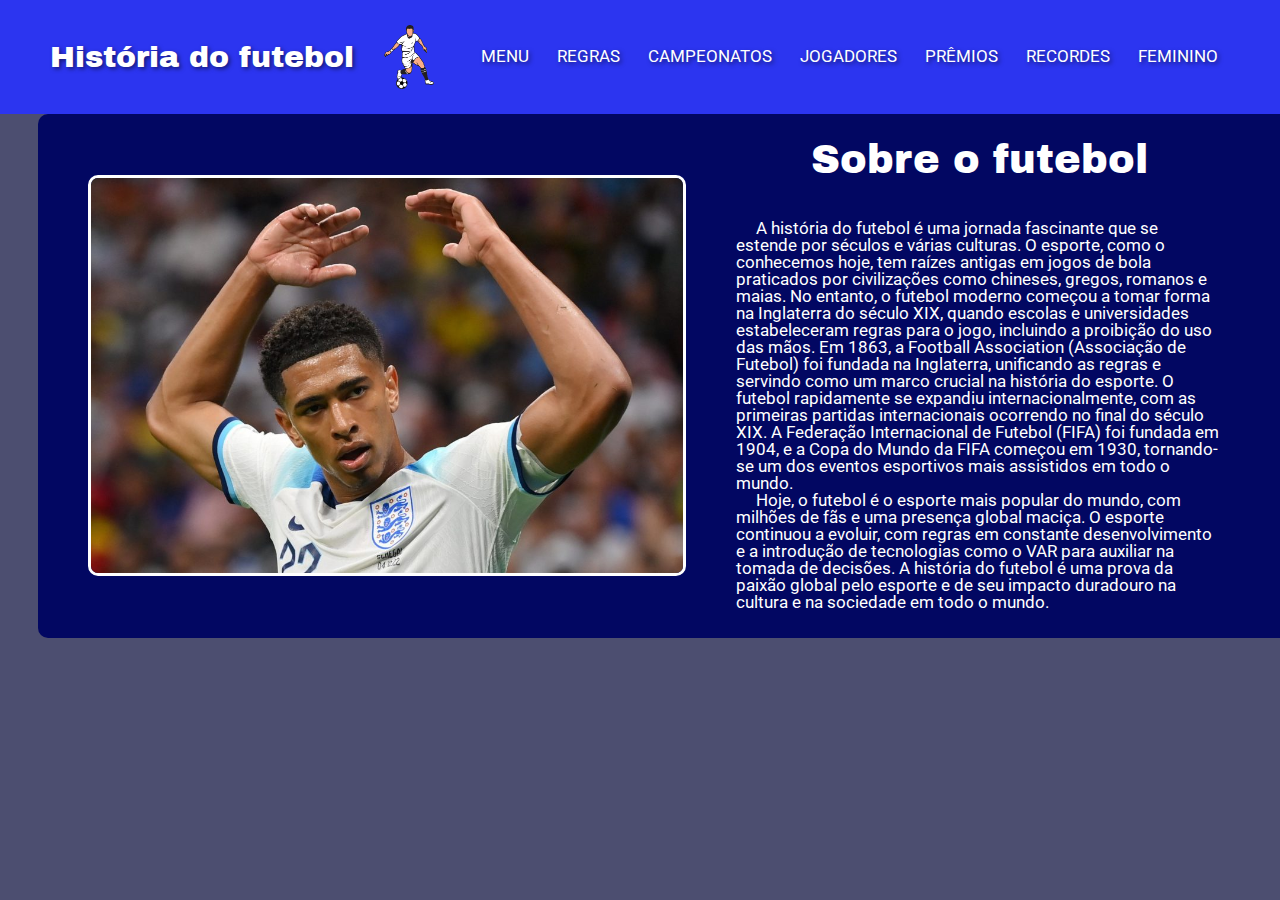
<file: index.html>
<!DOCTYPE html>
<html lang="pt-br">
<head>
    <meta charset="UTF-8">
    <meta name="viewport" content="width=device-width, initial-scale=1.0">
    <title>Futebol</title>
    <link rel="stylesheet" href="styles/reset.css">
    <link rel="stylesheet" href="styles/styles.css">
    <link rel="stylesheet" href="styles/header.css">
    <link rel="stylesheet" href="styles/main.css">
    <link rel="shortcut icon" href="assets/bola.png" type="image/x-icon">
</head>
<body>
    <div class="header">
        <div class="header__caixa">
            <h2 class="header__titulo">História do futebol</h2>
            <img class="header__img" src="assets/jogador.png" alt="Imagem bola de futebol">
        </div>
        <div class="header__botoes">
            <a class="header__link" href="index.html" target="_self">
                MENU
            </a>
            <a class="header__link" href="regras.html" target="_self">
            REGRAS
            </a>
            <a class="header__link" href="campeonatos.html" target="_self">
                CAMPEONATOS
            </a>
            <a class="header__link" href="jogadores.html" target="_self">
                JOGADORES
            </a>
            <a class="header__link" href="premios.html" target="_self">
                PRÊMIOS
            </a>
            <a class="header__link" href="recordes.html" target="_self">
                RECORDES
            </a>
            <a class="header__link" href="feminino.html" target="_self">
                FEMININO
            </a>
        </div>
    </div>

    <main class="main">
        <div class="main__caixa">
            <img class="main__img" src="assets/bellingham.jpeg" alt="Jude Bellingham">
            <div class="main__conteudo">
                <h1 class="main__titulo">Sobre o futebol</h1>
                <p class="main__texto">A história do futebol é uma jornada fascinante que se estende por séculos e várias culturas. O esporte, como o conhecemos hoje, tem raízes antigas em jogos de bola praticados por civilizações como chineses, gregos, romanos e maias. No entanto, o futebol moderno começou a tomar forma na Inglaterra do século XIX, quando escolas e universidades estabeleceram regras para o jogo, incluindo a proibição do uso das mãos. Em 1863, a Football Association (Associação de Futebol) foi fundada na Inglaterra, unificando as regras e servindo como um marco crucial na história do esporte. O futebol rapidamente se expandiu internacionalmente, com as primeiras partidas internacionais ocorrendo no final do século XIX. A Federação Internacional de Futebol (FIFA) foi fundada em 1904, e a Copa do Mundo da FIFA começou em 1930, tornando-se um dos eventos esportivos mais assistidos em todo o mundo. </p>
                <p class="main__texto">Hoje, o futebol é o esporte mais popular do mundo, com milhões de fãs e uma presença global maciça. O esporte continuou a evoluir, com regras em constante desenvolvimento e a introdução de tecnologias como o VAR para auxiliar na tomada de decisões. A história do futebol é uma prova da paixão global pelo esporte e de seu impacto duradouro na cultura e na sociedade em todo o mundo.</p> 
            </div>
        </div>
    </main>
</body>
</html>
</file>
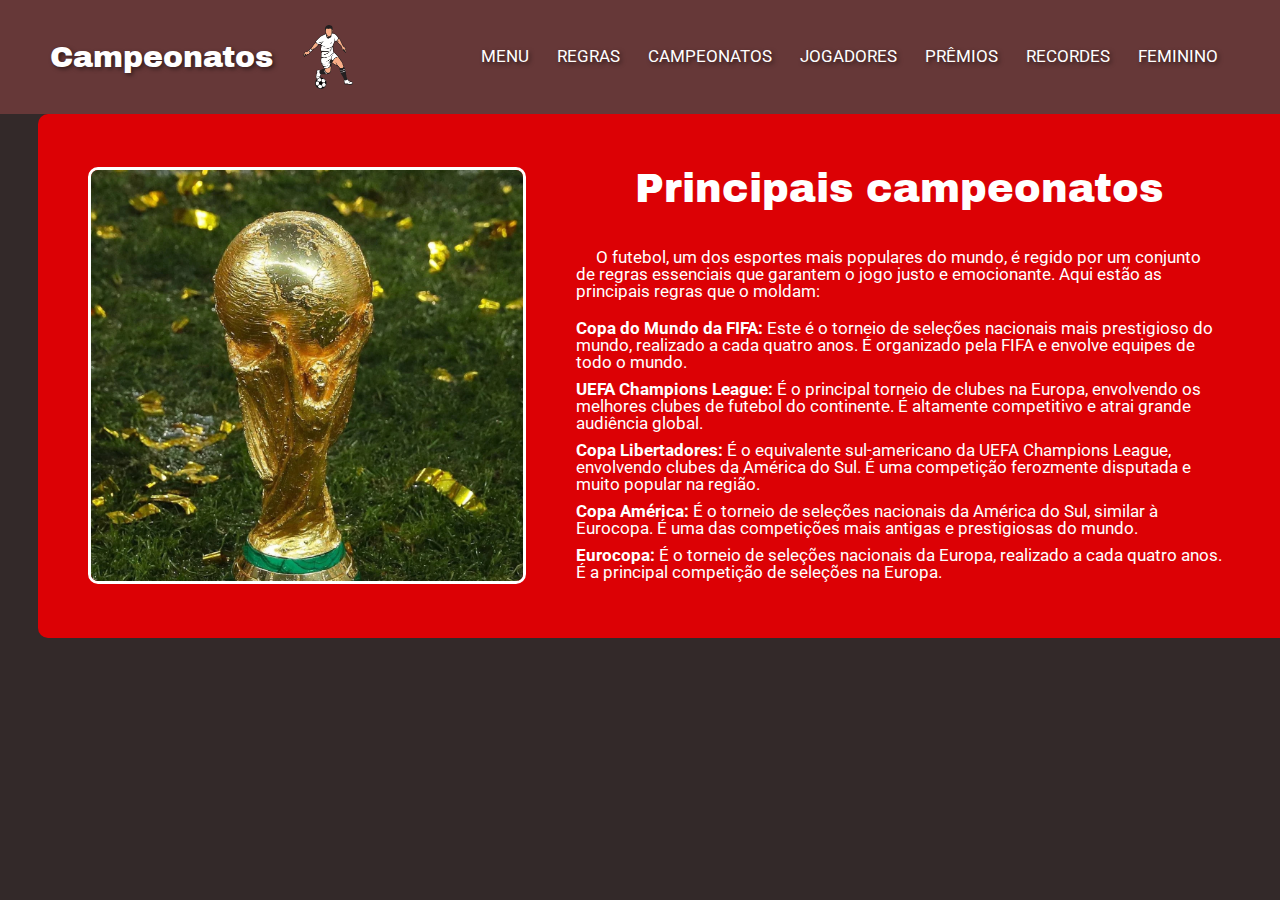
<file: campeonatos.html>
<!DOCTYPE html>
<html lang="pt-br">
<head>
    <meta charset="UTF-8">
    <meta name="viewport" content="width=device-width, initial-scale=1.0">
    <title>Futebol</title>
    <link rel="stylesheet" href="styles/reset.css">
    <link rel="stylesheet" href="styles/styles.css">
    <link rel="stylesheet" href="styles/header.css">
    <link rel="stylesheet" href="styles/main.css">
    <link rel="shortcut icon" href="assets/bola.png" type="image/x-icon">
    <link rel="stylesheet" href="styles/regras.css">
    <link rel="stylesheet" href="styles/campeonato.css">
</head>
<body>
    <div class="header">
        <div class="header__caixa">
            <h2 class="header__titulo">Campeonatos</h2>
            <img class="header__img" src="assets/jogador.png" alt="Imagem bola de futebol">
        </div>
        <div class="header__botoes">
            <a class="header__link" href="index.html" target="_self">
                MENU
            </a>
            <a class="header__link" href="regras.html">
                REGRAS
            </a>
            <a class="header__link" href="campeonatos.html">
                CAMPEONATOS
            </a>
            <a class="header__link" href="jogadores.html">
                JOGADORES
            </a>
            <a class="header__link" href="premios.html">
                PRÊMIOS
            </a>
            <a class="header__link" href="recordes.html">
                RECORDES
            </a>
            <a class="header__link" href="feminino.html">
                FEMININO
            </a>
        </div>
    </div>

    <main class="main">
        <div class="main__caixa">
            <img class="main__img" src="assets/cdm.jpeg" alt="Jude Bellingham">
            <div class="main__conteudo">
                <h1 class="main__titulo">Principais campeonatos</h1>
                <p class="main__texto">O futebol, um dos esportes mais populares do mundo, é regido por um conjunto de regras essenciais que garantem o jogo justo e emocionante. Aqui estão as principais regras que o moldam:</p>
                <ul class="main__lista">
                    <li class="main__lista-item">
                        <strong>Copa do Mundo da FIFA:</strong> Este é o torneio de seleções nacionais mais prestigioso do mundo, realizado a cada quatro anos. É organizado pela FIFA e envolve equipes de todo o mundo.
                    </li>
                    <li class="main__lista-item">
                        <strong>UEFA Champions League:</strong> É o principal torneio de clubes na Europa, envolvendo os melhores clubes de futebol do continente. É altamente competitivo e atrai grande audiência global.
                    </li>
                    <li class="main__lista-item">
                        <strong>Copa Libertadores:</strong> É o equivalente sul-americano da UEFA Champions League, envolvendo clubes da América do Sul. É uma competição ferozmente disputada e muito popular na região.
                    </li>
                    <li class="main__lista-item">
                        <strong>Copa América:</strong> É o torneio de seleções nacionais da América do Sul, similar à Eurocopa. É uma das competições mais antigas e prestigiosas do mundo.
                    </li>
                    <li class="main__lista-item">
                        <strong>Eurocopa:</strong> É o torneio de seleções nacionais da Europa, realizado a cada quatro anos. É a principal competição de seleções na Europa.
                    </li>
                </ul> 
            </div>
        </div>
    </main>
</body>
</html>
</file>
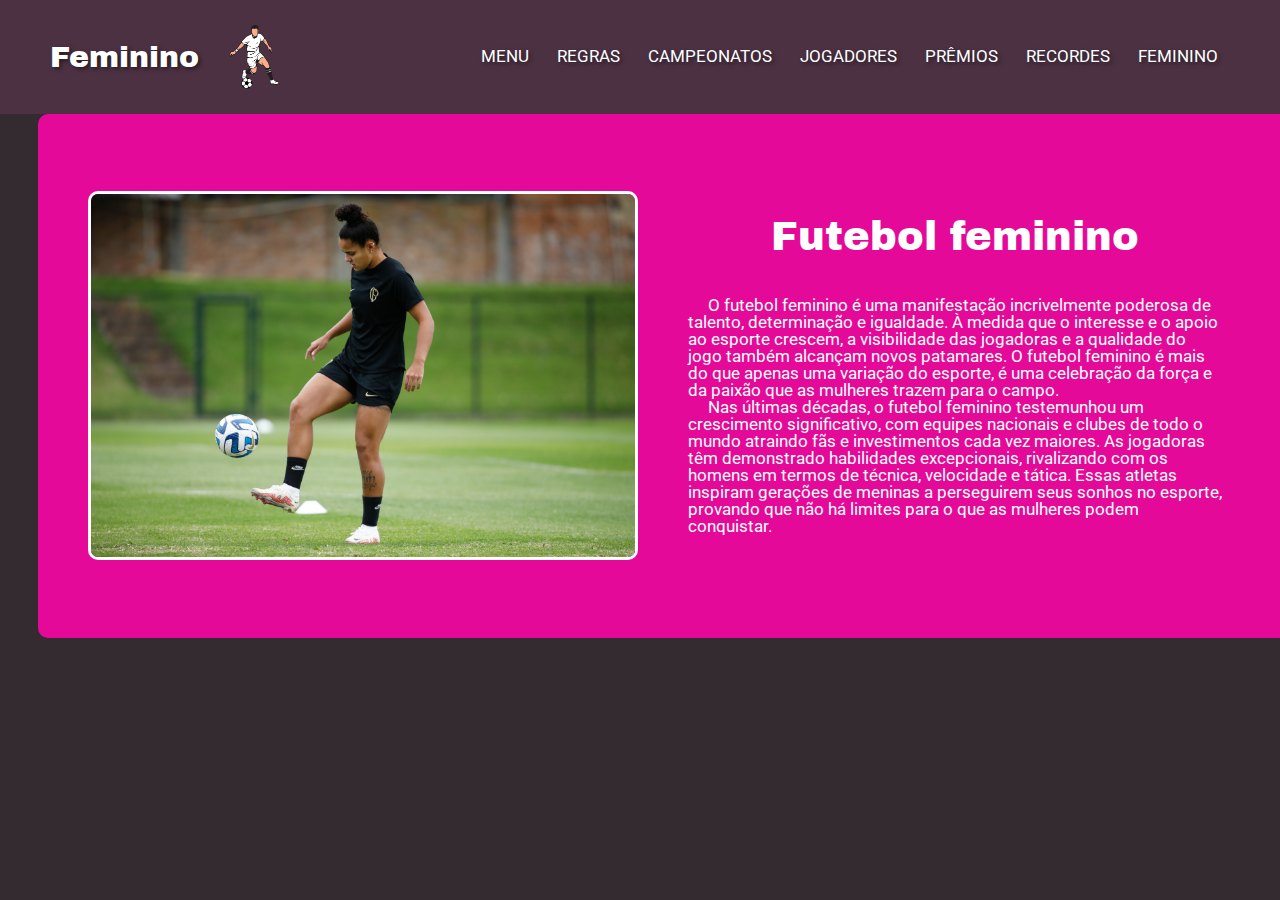
<file: feminino.html>
<!DOCTYPE html>
<html lang="pt-br">
<head>
    <meta charset="UTF-8">
    <meta name="viewport" content="width=device-width, initial-scale=1.0">
    <title>Futebol</title>
    <link rel="stylesheet" href="styles/reset.css">
    <link rel="stylesheet" href="styles/styles.css">
    <link rel="stylesheet" href="styles/header.css">
    <link rel="stylesheet" href="styles/main.css">
    <link rel="stylesheet" href="styles/feminino.css">
    <link rel="shortcut icon" href="assets/bola.png" type="image/x-icon">
</head>
<body>
    <div class="header">
        <div class="header__caixa">
            <h2 class="header__titulo">Feminino</h2>
            <img class="header__img" src="assets/jogador.png" alt="Imagem bola de futebol">
        </div>
        <div class="header__botoes">
            <a class="header__link" href="index.html" target="_self">
                MENU
            </a>
            <a class="header__link" href="regras.html" target="_self">
            REGRAS
            </a>
            <a class="header__link" href="campeonatos.html" target="_self">
                CAMPEONATOS
            </a>
            <a class="header__link" href="jogadores.html" target="_self">
                JOGADORES
            </a>
            <a class="header__link" href="premios.html" target="_self">
                PRÊMIOS
            </a>
            <a class="header__link" href="recordes.html" target="_self">
                RECORDES
            </a>
            <a class="header__link" href="feminino.html" target="_self">
                FEMININO
            </a>
        </div>
    </div>

    <main class="main">
        <div class="main__caixa">
            <img class="main__img" src="assets/feminio.jpg" alt="Rogerio Ceni">
            <div class="main__conteudo">
                <h1 class="main__titulo">Futebol feminino</h1>
                <p class="main__texto">O futebol feminino é uma manifestação incrivelmente poderosa de talento, determinação e igualdade. À medida que o interesse e o apoio ao esporte crescem, a visibilidade das jogadoras e a qualidade do jogo também alcançam novos patamares. O futebol feminino é mais do que apenas uma variação do esporte, é uma celebração da força e da paixão que as mulheres trazem para o campo.</p>
                <p class="main__texto">Nas últimas décadas, o futebol feminino testemunhou um crescimento significativo, com equipes nacionais e clubes de todo o mundo atraindo fãs e investimentos cada vez maiores. As jogadoras têm demonstrado habilidades excepcionais, rivalizando com os homens em termos de técnica, velocidade e tática. Essas atletas inspiram gerações de meninas a perseguirem seus sonhos no esporte, provando que não há limites para o que as mulheres podem conquistar.</p> 
            </div>
        </div>
    </main>
</body>
</html>
</file>
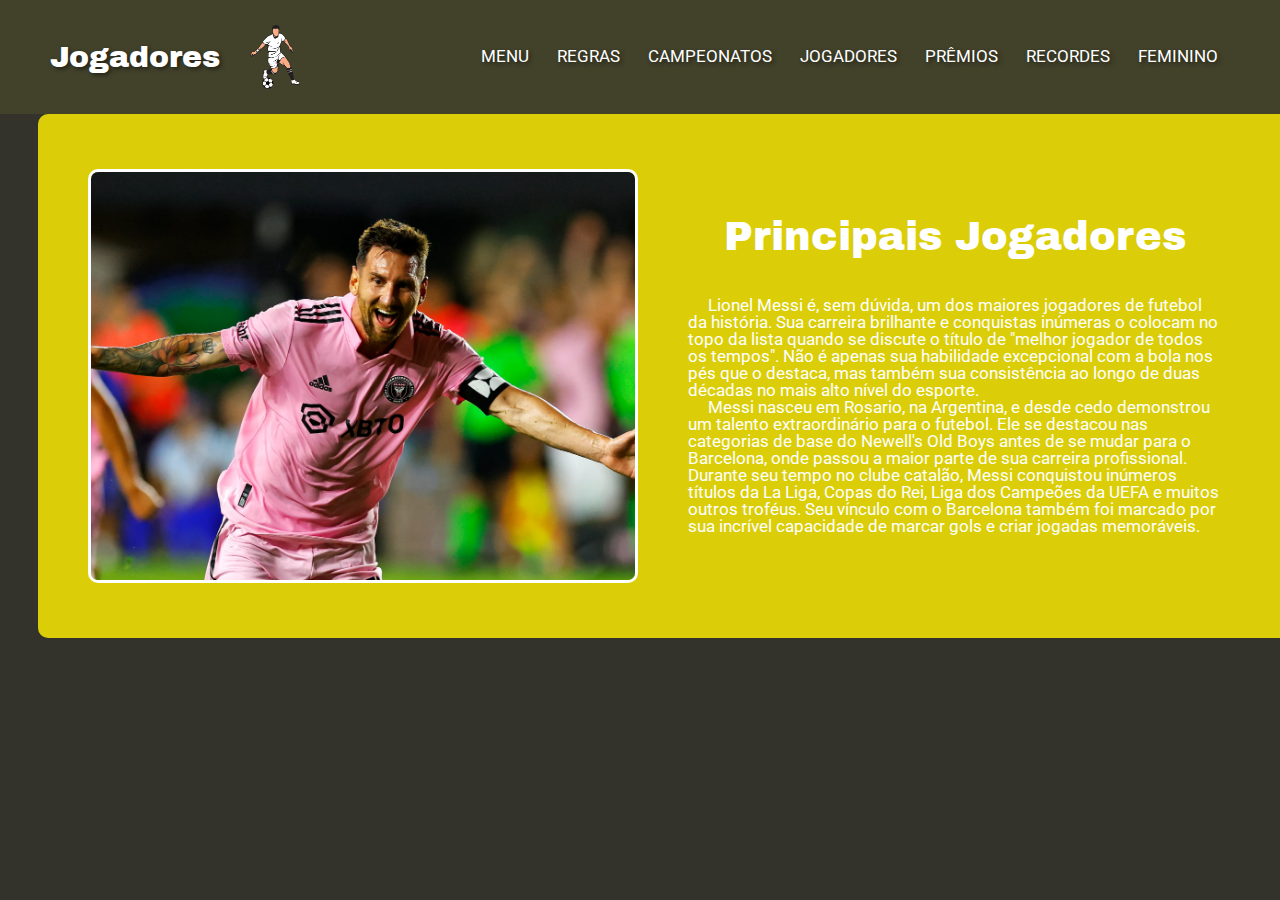
<file: jogadores.html>
<!DOCTYPE html>
<html lang="pt-br">
<head>
    <meta charset="UTF-8">
    <meta name="viewport" content="width=device-width, initial-scale=1.0">
    <title>Futebol</title>
    <link rel="stylesheet" href="styles/reset.css">
    <link rel="stylesheet" href="styles/styles.css">
    <link rel="stylesheet" href="styles/header.css">
    <link rel="stylesheet" href="styles/main.css">
    <link rel="shortcut icon" href="assets/bola.png" type="image/x-icon">
    <link rel="stylesheet" href="styles/campeonato.css">
    <link rel="stylesheet" href="styles/jogadores.css">
</head>
<body>
    <div class="header">
        <div class="header__caixa">
            <h2 class="header__titulo">Jogadores</h2>
            <img class="header__img" src="assets/jogador.png" alt="Imagem bola de futebol">
        </div>
        <div class="header__botoes">
            <a class="header__link" href="index.html" target="_self">
                MENU
            </a>
            <a class="header__link" href="regras.html">
                REGRAS
            </a>
            <a class="header__link" href="campeonatos.html">
                CAMPEONATOS
            </a>
            <a class="header__link" href="jogadores.html">
                JOGADORES
            </a>
            <a class="header__link" href="premios.html">
                PRÊMIOS
            </a>
            <a class="header__link" href="recordes.html">
                RECORDES
            </a>
            <a class="header__link" href="feminino.html">
                FEMININO
            </a>
        </div>
    </div>

    <main class="main">
        <div class="main__caixa">
            <img class="main__img" src="assets/mesisi.webp" alt="Jude Bellingham">
            <div class="main__conteudo">
                <h1 class="main__titulo">Principais Jogadores</h1>
                <p class="main__texto">Lionel Messi é, sem dúvida, um dos maiores jogadores de futebol da história. Sua carreira brilhante e conquistas inúmeras o colocam no topo da lista quando se discute o título de "melhor jogador de todos os tempos". Não é apenas sua habilidade excepcional com a bola nos pés que o destaca, mas também sua consistência ao longo de duas décadas no mais alto nível do esporte.</p>
                <p class="main__texto">Messi nasceu em Rosario, na Argentina, e desde cedo demonstrou um talento extraordinário para o futebol. Ele se destacou nas categorias de base do Newell's Old Boys antes de se mudar para o Barcelona, onde passou a maior parte de sua carreira profissional. Durante seu tempo no clube catalão, Messi conquistou inúmeros títulos da La Liga, Copas do Rei, Liga dos Campeões da UEFA e muitos outros troféus. Seu vínculo com o Barcelona também foi marcado por sua incrível capacidade de marcar gols e criar jogadas memoráveis.</p>
                 
            </div>
        </div>
    </main>
</body>
</html>
</file>
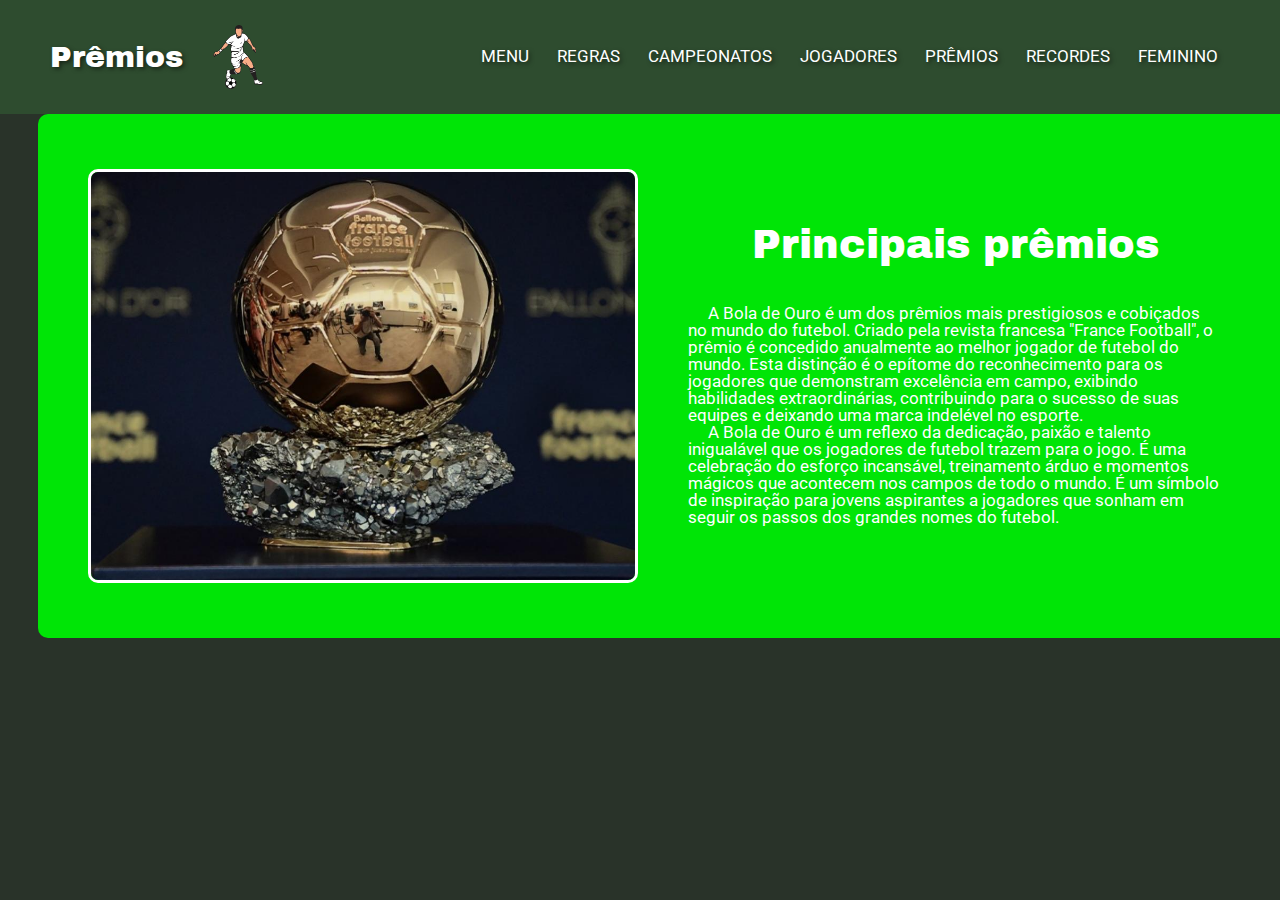
<file: premios.html>
<!DOCTYPE html>
<html lang="pt-br">
<head>
    <meta charset="UTF-8">
    <meta name="viewport" content="width=device-width, initial-scale=1.0">
    <title>Futebol</title>
    <link rel="shortcut icon" href="assets/bola.png" type="image/x-icon">
    <link rel="stylesheet" href="styles/reset.css">
    <link rel="stylesheet" href="styles/styles.css">
    <link rel="stylesheet" href="styles/header.css">
    <link rel="stylesheet" href="styles/main.css">
    <link rel="stylesheet" href="styles/premios.css">
</head>
<body>
    <div class="header">
        <div class="header__caixa">
            <h2 class="header__titulo">Prêmios</h2>
            <img class="header__img" src="assets/jogador.png" alt="Imagem bola de futebol">
        </div>
        <div class="header__botoes">
            <a class="header__link" href="index.html" target="_self">
                MENU
            </a>
            <a class="header__link" href="regras.html" target="_self">
            REGRAS
            </a>
            <a class="header__link" href="campeonatos.html" target="_self">
                CAMPEONATOS
            </a>
            <a class="header__link" href="jogadores.html" target="_self">
                JOGADORES
            </a>
            <a class="header__link" href="premios.html" target="_self">
                PRÊMIOS
            </a>
            <a class="header__link" href="recordes.html" target="_self">
                RECORDES
            </a>
            <a class="header__link" href="feminino.html" target="_self">
                FEMININO
            </a>
        </div>
    </div>

    <main class="main">
        <div class="main__caixa">
            <img class="main__img" src="assets/boladeouro.jpg" alt="Jude Bellingham">
            <div class="main__conteudo">
                <h1 class="main__titulo">Principais prêmios</h1>
                <p class="main__texto">A Bola de Ouro é um dos prêmios mais prestigiosos e cobiçados no mundo do futebol. Criado pela revista francesa "France Football", o prêmio é concedido anualmente ao melhor jogador de futebol do mundo. Esta distinção é o epítome do reconhecimento para os jogadores que demonstram excelência em campo, exibindo habilidades extraordinárias, contribuindo para o sucesso de suas equipes e deixando uma marca indelével no esporte.</p>
                <p class="main__texto">A Bola de Ouro é um reflexo da dedicação, paixão e talento inigualável que os jogadores de futebol trazem para o jogo. É uma celebração do esforço incansável, treinamento árduo e momentos mágicos que acontecem nos campos de todo o mundo. É um símbolo de inspiração para jovens aspirantes a jogadores que sonham em seguir os passos dos grandes nomes do futebol.</p> 
            </div>
        </div>
    </main>
</body>
</html>
</file>
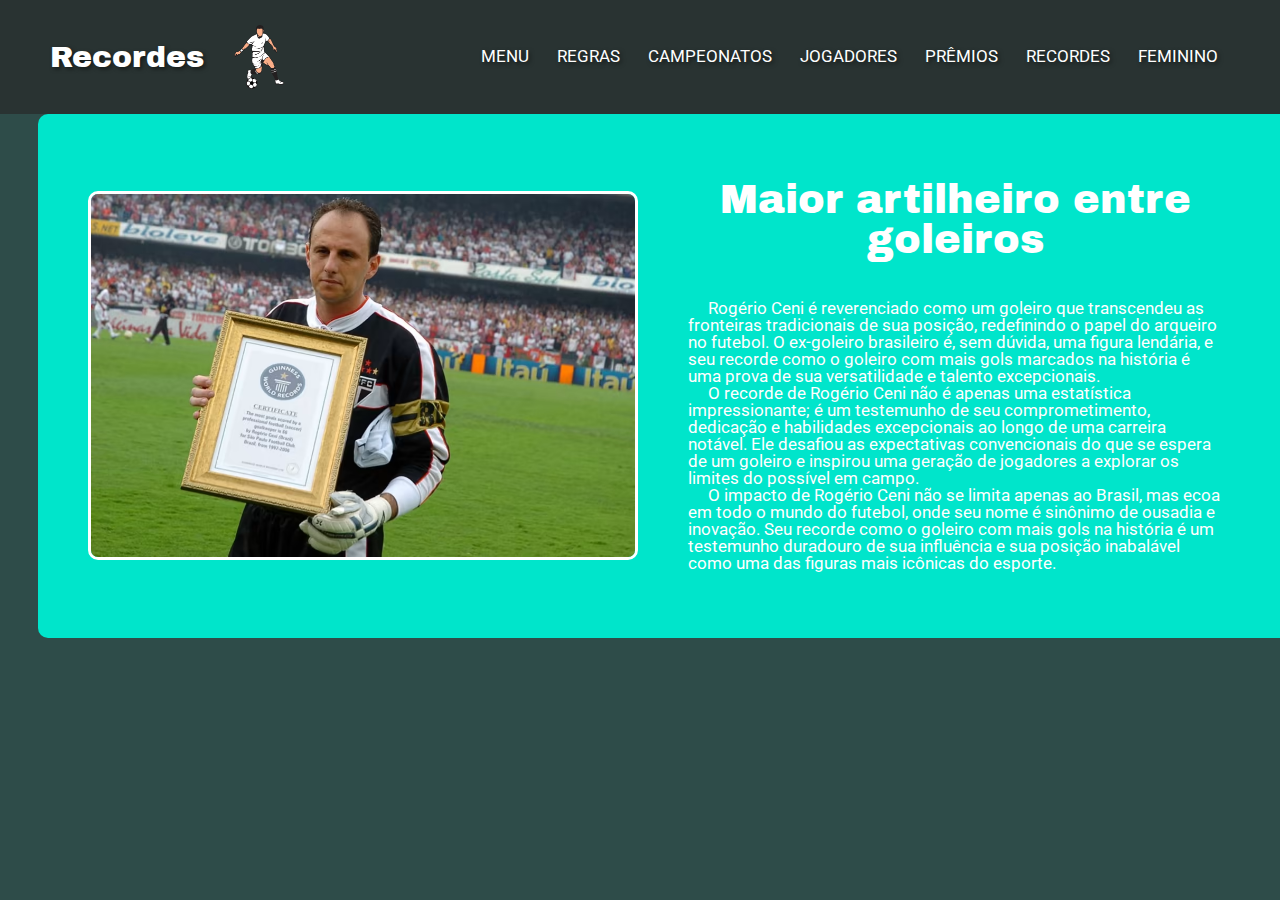
<file: recordes.html>
<!DOCTYPE html>
<html lang="pt-br">
<head>
    <meta charset="UTF-8">
    <meta name="viewport" content="width=device-width, initial-scale=1.0">
    <title>Futebol</title>
    <link rel="stylesheet" href="styles/reset.css">
    <link rel="stylesheet" href="styles/styles.css">
    <link rel="stylesheet" href="styles/header.css">
    <link rel="stylesheet" href="styles/main.css">
    <link rel="stylesheet" href="styles/recordes.css">
    <link rel="shortcut icon" href="assets/bola.png" type="image/x-icon">
</head>
<body>
    <div class="header">
        <div class="header__caixa">
            <h2 class="header__titulo">Recordes</h2>
            <img class="header__img" src="assets/jogador.png" alt="Imagem bola de futebol">
        </div>
        <div class="header__botoes">
            <a class="header__link" href="index.html" target="_self">
                MENU
            </a>
            <a class="header__link" href="regras.html" target="_self">
            REGRAS
            </a>
            <a class="header__link" href="campeonatos.html" target="_self">
                CAMPEONATOS
            </a>
            <a class="header__link" href="jogadores.html" target="_self">
                JOGADORES
            </a>
            <a class="header__link" href="premios.html" target="_self">
                PRÊMIOS
            </a>
            <a class="header__link" href="recordes.html" target="_self">
                RECORDES
            </a>
            <a class="header__link" href="feminino.html" target="_self">
                FEMININO
            </a>
        </div>
    </div>

    <main class="main">
        <div class="main__caixa">
            <img class="main__img" src="assets/ceni.avif" alt="Rogerio Ceni">
            <div class="main__conteudo">
                <h1 class="main__titulo">Maior artilheiro entre goleiros</h1>
                <p class="main__texto">Rogério Ceni é reverenciado como um goleiro que transcendeu as fronteiras tradicionais de sua posição, redefinindo o papel do arqueiro no futebol. O ex-goleiro brasileiro é, sem dúvida, uma figura lendária, e seu recorde como o goleiro com mais gols marcados na história é uma prova de sua versatilidade e talento excepcionais.</p>
                <p class="main__texto">O recorde de Rogério Ceni não é apenas uma estatística impressionante; é um testemunho de seu comprometimento, dedicação e habilidades excepcionais ao longo de uma carreira notável. Ele desafiou as expectativas convencionais do que se espera de um goleiro e inspirou uma geração de jogadores a explorar os limites do possível em campo.</p> 
                <p class="main__texto">O impacto de Rogério Ceni não se limita apenas ao Brasil, mas ecoa em todo o mundo do futebol, onde seu nome é sinônimo de ousadia e inovação. Seu recorde como o goleiro com mais gols na história é um testemunho duradouro de sua influência e sua posição inabalável como uma das figuras mais icônicas do esporte.</p>
            </div>
        </div>
    </main>
</body>
</html>
</file>
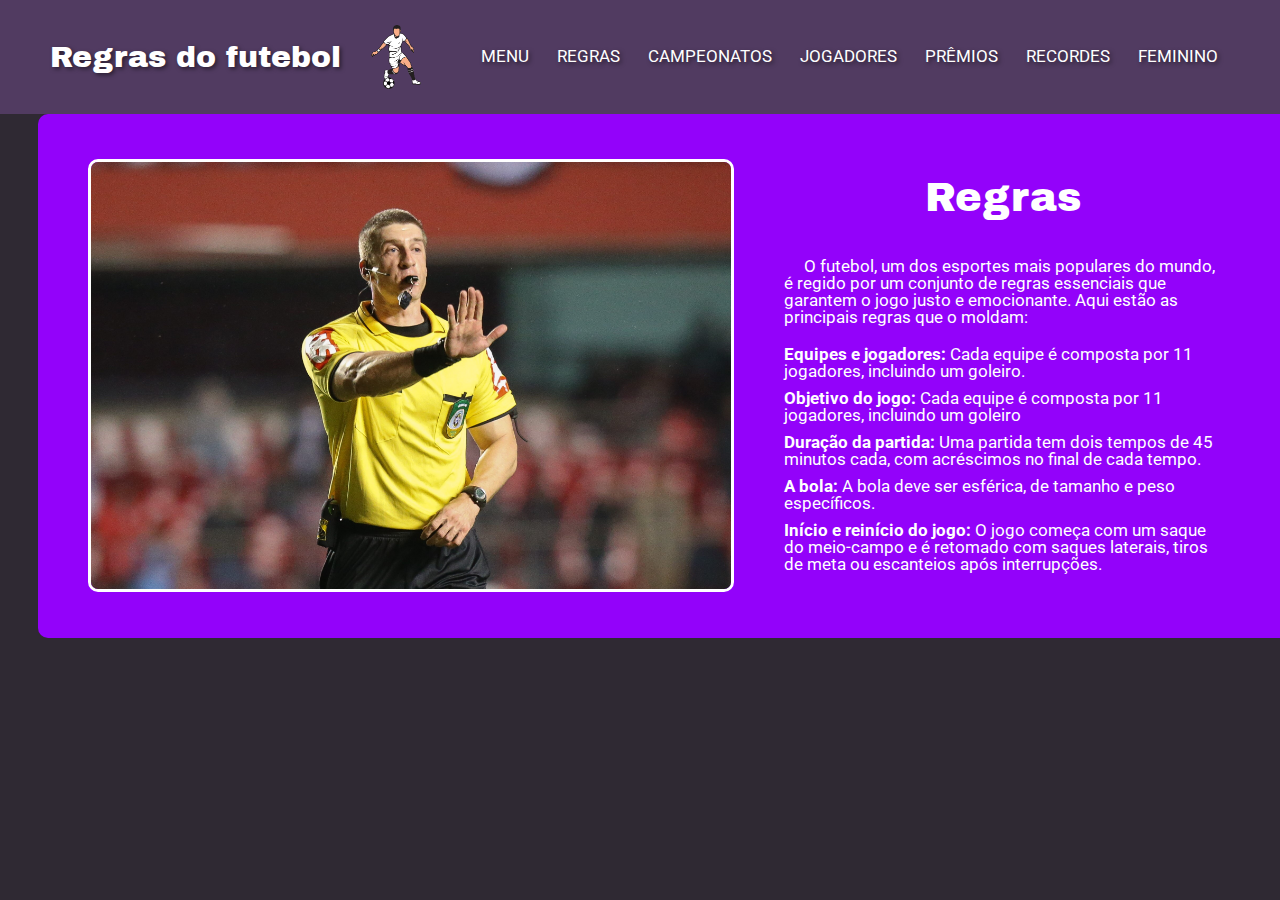
<file: regras.html>
<!DOCTYPE html>
<html lang="pt-br">
<head>
    <meta charset="UTF-8">
    <meta name="viewport" content="width=device-width, initial-scale=1.0">
    <title>Futebol</title>
    <link rel="stylesheet" href="styles/reset.css">
    <link rel="stylesheet" href="styles/styles.css">
    <link rel="stylesheet" href="styles/header.css">
    <link rel="stylesheet" href="styles/main.css">
    <link rel="shortcut icon" href="assets/bola.png" type="image/x-icon">
    <link rel="stylesheet" href="styles/regras.css">
</head>
<body>
    <div class="header">
        <div class="header__caixa">
            <h2 class="header__titulo">Regras do futebol</h2>
            <img class="header__img" src="assets/jogador.png" alt="Imagem bola de futebol">
        </div>
        <div class="header__botoes">
            <a class="header__link" href="index.html" target="_self">
                MENU
            </a>
            <a class="header__link" href="regras.html">
                REGRAS
            </a>
            <a class="header__link" href="campeonatos.html">
                CAMPEONATOS
            </a>
            <a class="header__link" href="jogadores.html">
                JOGADORES
            </a>
            <a class="header__link" href="premios.html">
                PRÊMIOS
            </a>
            <a class="header__link" href="recordes.html">
                RECORDES
            </a>
            <a class="header__link" href="feminino.html">
                FEMININO
            </a>
        </div>
    </div>

    <main class="main">
        <div class="main__caixa">
            <img class="main__img" src="assets/juiz.jpg" alt="Jude Bellingham">
            <div class="main__conteudo">
                <h1 class="main__titulo">Regras</h1>
                <p class="main__texto">O futebol, um dos esportes mais populares do mundo, é regido por um conjunto de regras essenciais que garantem o jogo justo e emocionante. Aqui estão as principais regras que o moldam:</p>
                <ul class="main__lista">
                    <li class="main__lista-item">
                        <strong>Equipes e jogadores:</strong> Cada equipe é composta por 11 jogadores, incluindo um goleiro.
                    </li>
                    <li class="main__lista-item">
                        <strong>Objetivo do jogo:</strong> Cada equipe é composta por 11 jogadores, incluindo um goleiro
                    </li>
                    <li class="main__lista-item">
                        <strong>Duração da partida:</strong> Uma partida tem dois tempos de 45 minutos cada, com acréscimos no final de cada tempo.
                    </li>
                    <li class="main__lista-item">
                        <strong>A bola:</strong> A bola deve ser esférica, de tamanho e peso específicos.
                    </li>
                    <li class="main__lista-item">
                        <strong>Início e reinício do jogo:</strong> O jogo começa com um saque do meio-campo e é retomado com saques laterais, tiros de meta ou escanteios após interrupções.
                    </li>
                </ul> 
            </div>
        </div>
    </main>
</body>
</html>
</file>
<file: styles/styles.css>
@import url('https://fonts.googleapis.com/css2?family=Archivo+Black&family=Roboto:wght@300;400&display=swap');

:root {
    --cor-1: #2C35F0;
    --cor-2: #4C4E70;
    --cor-3: #020762;
    --cor-4: #9B8C4F;
    --cor-5: #F0C82B;
    --cor-6: #9302FA;
    --cor-7: #513B61;
    --cor-8: #2F2933;
    --cor-9: #DC0105;
    --cor-10: #663838;
    --cor-11: #332929;
    --cor-12: #DBCE08;
    --cor-13: #42412A; 
    --cor-14: #33322B;
    --cor-15: #00E506;
    --cor-16: #2E4C2F;
    --cor-17: #293329;
    --cor-18: #00E5CB;
    --cor-19: #2E4C49;
    --cor-20: #293332;
    --cor-21: #E50999;
    --cor-22: #4C3143;
    --cor-23: #332B30;
    --branco: white;

    --fonte-1: 'Roboto', sans-serif;
    --fonte-2: 'Archivo Black', sans-serif;
}

body {
    background-color: var(--cor-2);
    font-family: var(--fonte-principal);
    color: var(--branco);
    font-family: var(--fonte-1);
    font-size: 17px;
}

strong {
    font-weight: bold;
}
</file>
<file: styles/header.css>
.header {
    display: flex;
    justify-content: space-between;
    align-items: center;
    background-color: var(--cor-1);
    padding: 25px 50px;
    /* border: 3px solid white; */
}

.header__link {
    margin: 0 12px;
    text-decoration: none;
    color: var(--branco);
    font-family: var(--fonte-1);
    text-shadow: 2px 2px 4px rgba(0, 0, 0, 0.5);
    font-weight: 400px;
}

.header__titulo {
    font-size: 30px;
    font-weight: 400px;
    font-family: var(--fonte-2);
    text-shadow: 2px 2px 4px rgba(0, 0, 0, 0.5);
    text-align: center;
}

.header__caixa {
    display: flex;
    align-items: center;
}

.header__img {
    width: 50px;
    margin-left: 30px;
}
</file>
<file: styles/main.css>
.main__caixa {
    display: flex;
    justify-content: space-between;
    align-items: center;
    /* border: 5px solid var(--branco); */
}

.main__conteudo {
    margin: 0 50px;
}

.main__titulo {
    font-family: var(--fonte-2);
    margin: 0 0 40px 0;
    font-weight: 300px;
    font-size: 40px;
    text-align: center;
}

.main__texto {
    text-indent: 20px;
    text-align: cente;
}

.main__img {
    width: 37rem;
    border-radius: 10px;
    border: 3px solid var(--branco);
}

.main {
    display: flex;
    background-color: var(--cor-3);
    padding: 50px;
    width: 74rem;
    margin: 0 3%;
    height: 26.5rem;
    align-items: center;
    justify-content: center;
    /* border: 3px solid var(--branco); */
    border-radius: 10px;
}
</file>
<file: styles/regras.css>
/* .main__lista-item::before {
    content: "•";
} */

.main__lista {
    margin: 20px 0 0 0;
}

.main {
    background-color: var(--cor-6);
}

.header {
    background-color: var(--cor-7);
}

li {
    margin: 10px 0 0 0;
}

body {
    background-color: var(--cor-8);
}

.main__img {
    width: 40rem;
    max-width: 100%;
}
</file>
<file: styles/campeonato.css>
.main__img {
    width: 27rem;
    max-width: 100%;
}

body {
    background-color: var(--cor-11);
}

.main {
    background-color: var(--cor-9);
}

.header {
    background-color: var(--cor-10);
}
</file>
<file: styles/feminino.css>
.main__img {
    width: 34rem;
    max-width: 100%;
}

body {
    background-color: var(--cor-23);
}

.main {
    background-color: var(--cor-21);
}

.header {
    background-color: var(--cor-22);
}
</file>
<file: styles/jogadores.css>
.main__img {
    width: 34rem;
    max-width: 100%;
}

body {
    background-color: var(--cor-14);
}

.main {
    background-color: var(--cor-12);
}

.header {
    background-color: var(--cor-13);
}
</file>
<file: styles/premios.css>
.main__img {
    width: 34rem;
    max-width: 100%;
}

body {
    background-color: var(--cor-17);
}

.main {
    background-color: var(--cor-15);
}

.header {
    background-color: var(--cor-16);
}
</file>
<file: styles/recordes.css>
.main__img {
    width: 34rem;
    max-width: 100%;
}

body {
    background-color: var(--cor-19);
}

.main {
    background-color: var(--cor-18);
}

.header {
    background-color: var(--cor-20);
}
</file>
